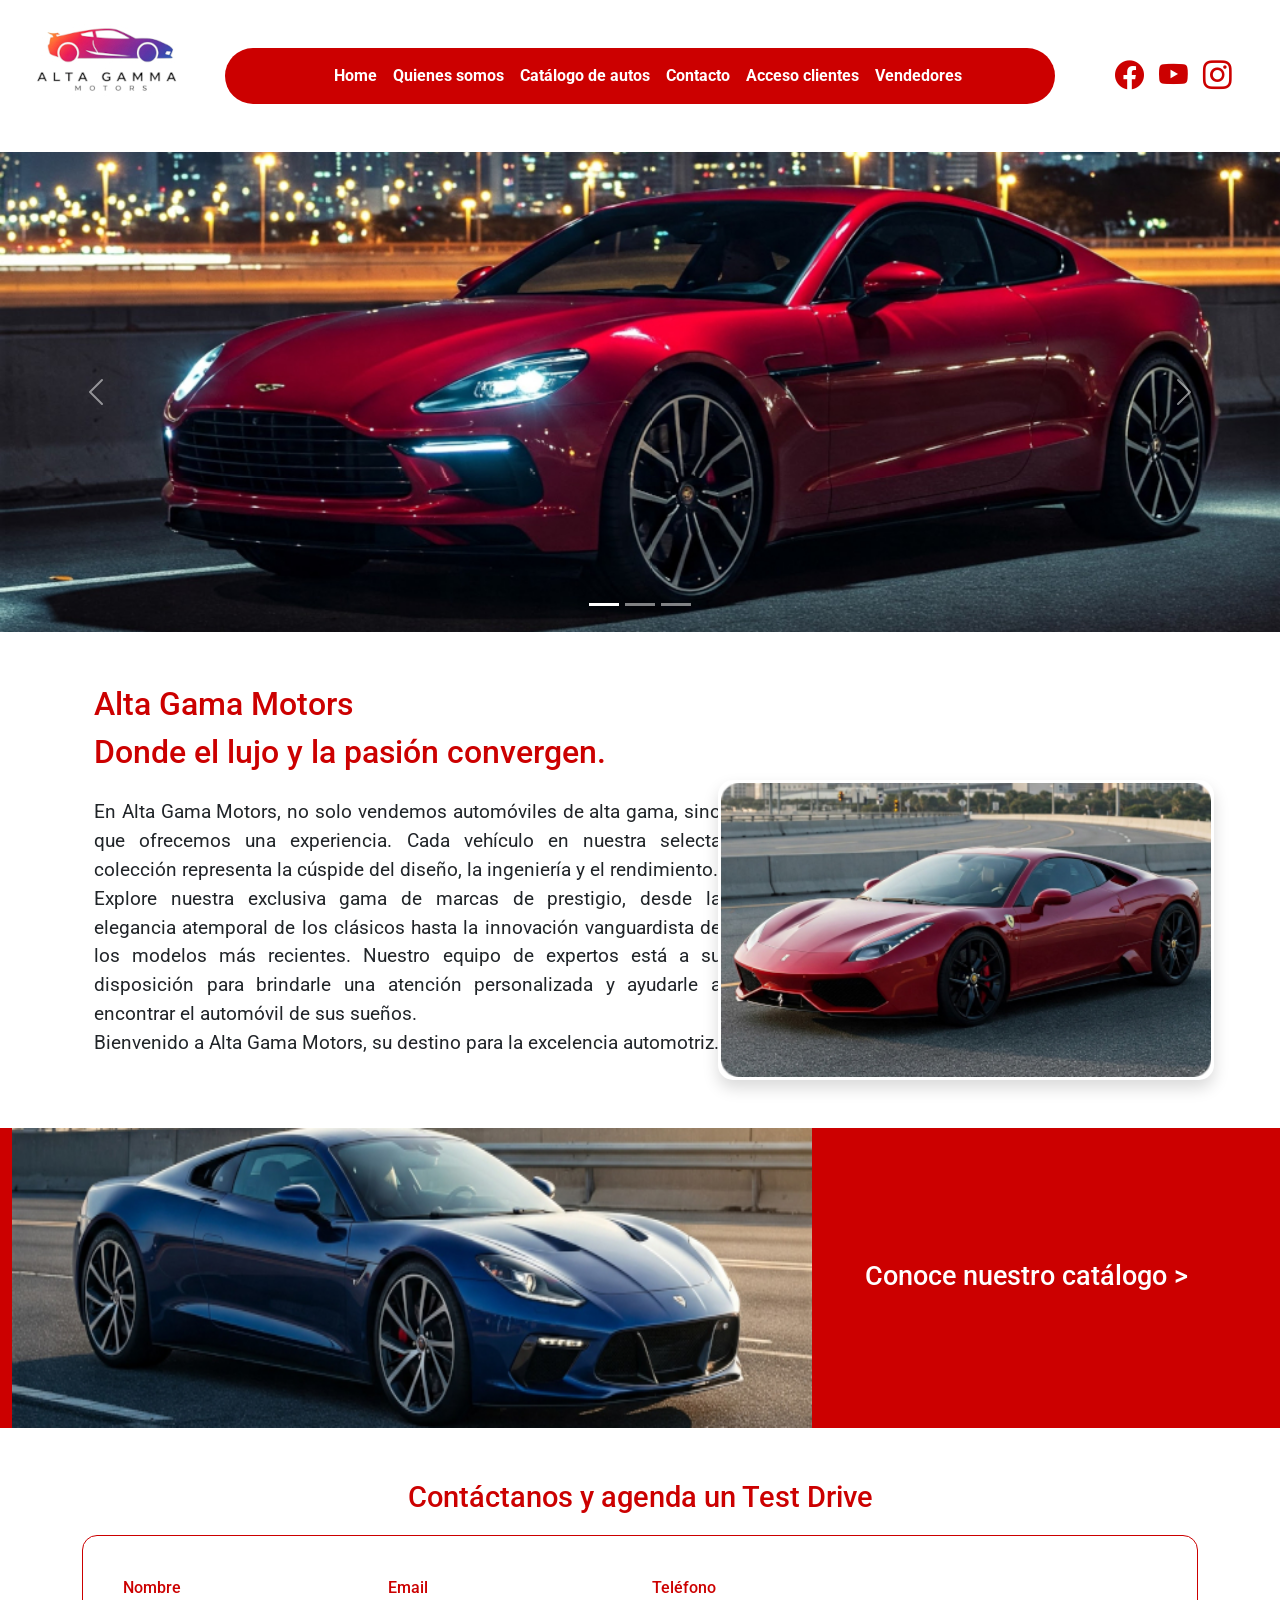
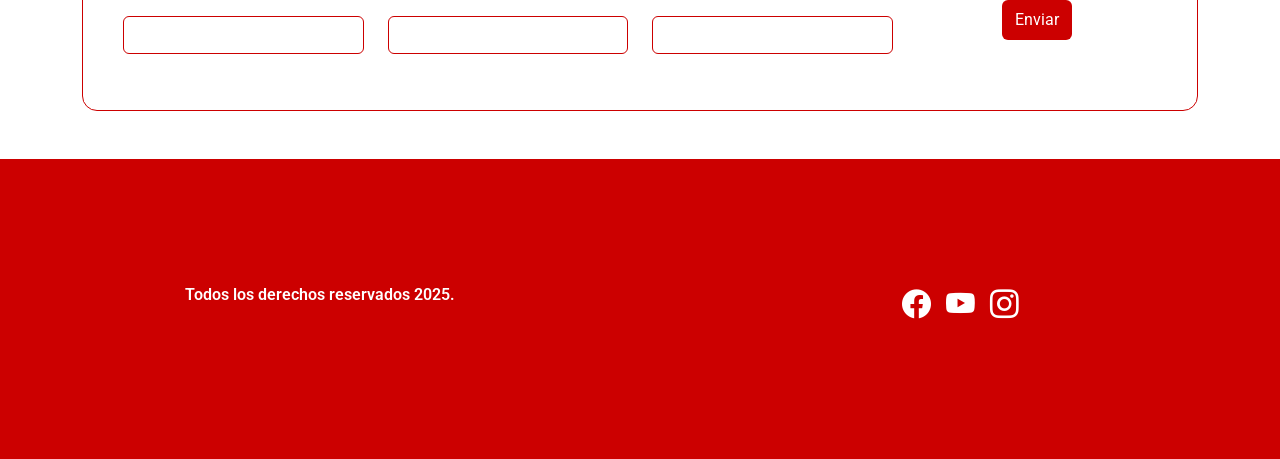
<file: index.html>
<!DOCTYPE html>
<html>
    <head>
        <meta charset="utf-8">
        <meta http-equiv="X-UA-Compatible" content="IE=edge">
        <title>ALTA GAMMA MOTORS - CONCESIONARIO</title>
        <meta name="description" content="">
        <meta name="viewport" content="width=device-width, initial-scale=1">
        <link rel="stylesheet" href="./assets/bootstrap-5_2_2/dist/css/bootstrap.min.css">
        <link rel="stylesheet" href="./assets/css/estilos.css">
    </head>
  <body>
    <header>
        <div class="container-fluid">
          <div class="row justify-content-center">
              <!-- Logotipo -->
              <div class="col-md-2 mt-4 text-center">
                  <img src="./assets/img/logotipo_original_150x73.jpg" class="img-fluid" alt="ALTA GAMMA MOTORS">
              </div>
              <div class="col-md-8 mt-4 text-center">
                <!-- Menú superior -->
                <nav class="navbar navbar-expand-lg bg-light mt-4 navbar-dark">
                  <div class="container-fluid">
                      <a class="navbar-brand" href="#">
                      
                      </a>
                    <button class="navbar-toggler" type="button" data-bs-toggle="collapse" data-bs-target="#navbarNavDropdown" aria-controls="navbarNavDropdown" aria-expanded="false" aria-label="Toggle navigation">
                      <span class="navbar-toggler-icon"></span>
                    </button>
                    <div class="collapse navbar-collapse" id="navbarNavDropdown">
                      <ul class="navbar-nav mx-auto">
                        <li class="nav-item">
                          <a class="nav-link active" aria-current="page" href="./index.html">Home</a>
                        </li>
                        <li class="nav-item">
                          <a class="nav-link active" aria-current="page" href="./index.html">Quienes somos</a>
                        </li>
                        
                        <li class="nav-item">
                          <a class="nav-link" href="./nuestras_soluciones.html">Catálogo de autos</a>
                        </li>
                        <li class="nav-item">
                          <a class="nav-link" href="#">Contacto</a>
                        </li>
                        <li class="nav-item">
                          <a class="nav-link" href="./login_clientes.html">Acceso clientes</a>
                        </li>
                        <li class="nav-item">
                          <a class="nav-link" href="./login_vendedores.html">Vendedores</a>
                        </li>
                      </ul>
                    </div>
                  </div>
                </nav>
            </div>
            <div class="col-md-2 mt-4 text-center">
              <!-- Iconos redes sociales -->
              <div class="icono_redes_sup">
                <i class="bi bi-facebook px-1"></i>
                <i class="bi bi-youtube px-1"></i>
                <i class="bi bi-instagram px-1"></i>
              </div>
            </div>
          </div>
        </div>
  </header>
  <section>
    <div class="row mt-5">
      <div class="col">
        <!-- Slider encabezado -->
        
        <div id="carouselExampleCaptions" class="carousel slide carousel-fade" data-bs-ride="carousel">
          <div class="carousel-indicators">
            <button type="button" data-bs-target="#carouselExampleCaptions" data-bs-slide-to="0" class="active" aria-current="true" aria-label="Slide 1"></button>
            <button type="button" data-bs-target="#carouselExampleCaptions" data-bs-slide-to="1" aria-label="Slide 2"></button>
            <button type="button" data-bs-target="#carouselExampleCaptions" data-bs-slide-to="2" aria-label="Slide 3"></button>
          </div>
          <div class="carousel-inner">
            <div class="carousel-item active" data-bs-interval="5000">
              <img src="./assets/img/img_auto_encabezado_home_1000x375.jpg" class="d-block w-100" alt="...">
            </div>
            <div class="carousel-item" data-bs-interval="5000">
              <img src="./assets/img/img_auto_encabezado_home_1000x375_azul.jpg" class="d-block w-100" alt="...">
            </div>
            <div class="carousel-item" data-bs-interval="5000">
              <img src="./assets/img/img_auto_encabezado_home_1000x375_amarillo.jpg" class="d-block w-100" alt="...">
            </div>
          </div>
          <button class="carousel-control-prev" type="button" data-bs-target="#carouselExampleCaptions" data-bs-slide="prev">
            <span class="carousel-control-prev-icon" aria-hidden="true"></span>
            <span class="visually-hidden">Previous</span>
          </button>
          <button class="carousel-control-next" type="button" data-bs-target="#carouselExampleCaptions" data-bs-slide="next">
            <span class="carousel-control-next-icon" aria-hidden="true"></span>
            <span class="visually-hidden">Next</span>
          </button>
        </div>

      </div>
    </div>
  </section>
    
      <section class="container my-5 d-flex justify-content-around align-items-center">
        <div class="row" style="width: 100%;">
          <div class="col-md-12 col-lg-7 d-flex flex-wrap justify-content-end">
            <p class="texto_home_titulo">Alta Gama Motors <br> Donde el lujo y la pasión convergen.</p>
            <p class="texto_home_intro">En Alta Gama Motors, no solo vendemos automóviles de alta gama, sino que ofrecemos una experiencia. Cada vehículo en nuestra selecta colección representa la cúspide del diseño, la ingeniería y el rendimiento. <br> Explore nuestra exclusiva gama de marcas de prestigio, desde la elegancia atemporal de los clásicos hasta la innovación vanguardista de los modelos más recientes. Nuestro equipo de expertos está a su disposición para brindarle una atención personalizada y ayudarle a encontrar el automóvil de sus sueños. <br>Bienvenido a Alta Gama Motors, su destino para la excelencia automotriz.</p>
            <!-- <a href="./quienes_somos.html" class="btn boton_conoce_mas d-block m-auto my-2"><p style="margin-top: 5px;">+ Conoce más</p></a> -->
          </div>
          <div class="col-sm-12 col-lg-5 px-5 d-flex justify-content-center">
            <img class="img rounded-2 shadow mx-5 img_circulo_home anima_img_gira" src="./assets/img/img_carro_deportivo_dia_400x240.jpg" alt="">
          </div>
        </div>
      </section>
      <section class="container-fluid">
        <div class="row my-0" style="height: 300px;">
          <div class="col-12 col-lg-8" style="background-color: #cc0000;">
            <img src="./assets/img/img_carro_deportivo_azul_dia_600x180.jpg" style="width: 800px; height: 300px;" alt="">
          </div>
          <div class="col-12 col-lg-4 py-5" style="background-color: #cc0000;">
            <div>
              <p class="texto_home_titulo_blanco">Conoce nuestro catálogo ></p>
            </div>
          </div>
        </div>
      </section>
      <section class="container my-5">
        <div class="row">
          <div class="col-sm-12 col-lg-12">
            <p class="texto_form_titulo text-center">Contáctanos y agenda un Test Drive</p>
            <form class="container formulario_rojo">              
              <div class="row d-flex justify-content-center">
                <div class="col-3">
                  <label for="nombre" class="texto_form">Nombre</label>
                  <input type="text" name="nombre" id="nombre" class="form-control my-3" style="border-color: #cc0000;" required>
                  <div class="valid-feeback">                  
                  </div>
                  <div class="invalid-feedback">
                      Por favor digite su nombre
                  </div>
                  <div class="container_loader"></div>
                </div>
                <div class="col-3">
                  <label for="nombre" class="texto_form">Email</label>
                  <input type="email" name="email" id="email" class="form-control my-3" style="border-color: #cc0000;" required>
                  <div class="valid-feeback">                  
                  </div>
                  <div class="invalid-feedback">
                      Por favor digite su email
                  </div>
                  <div class="container_loader"></div>
                </div>
                <div class="col-3">
                  <label for="nombre" class="texto_form">Teléfono</label>
                  <input type="text" name="telefono" id="telefono" class="form-control my-3"  style="border-color: #cc0000;" required>
                  <div class="valid-feeback">                  
                  </div>
                  <div class="invalid-feedback">
                      Por favor digite su teléfono
                  </div>
                  <div class="container_loader"></div>
                </div>
                <div class="col-3">
                  <button id="boton_formulario" class="btn boton_formulario my-4 m-auto d-block" type="submit">Enviar</button>
                  <div class="container_loader"></div>
                </div>                                
              </div>
            </form>
          </div>
        </div>        
      </section>              
      <footer class="container-fluid pie_de_pagina">
        <div class="row">
          <div class="col-md-6 mt-4 text-center">
            Todos los derechos reservados 2025.
          </div>
          <div class="col-md-6 mt-4 text-center">
            <!-- Iconos redes sociales -->
            <div class="icono_redes_inf">
              <i class="bi bi-facebook px-1"></i>
              <i class="bi bi-youtube px-1"></i>
              <i class="bi bi-instagram px-1"></i>
            </div>          
          </div>
        </div>
      </footer>
      <script src="./assets/bootstrap-5_2_2/dist/js/bootstrap.bundle.js" async defer></script>
  </body>
</html>
</file>
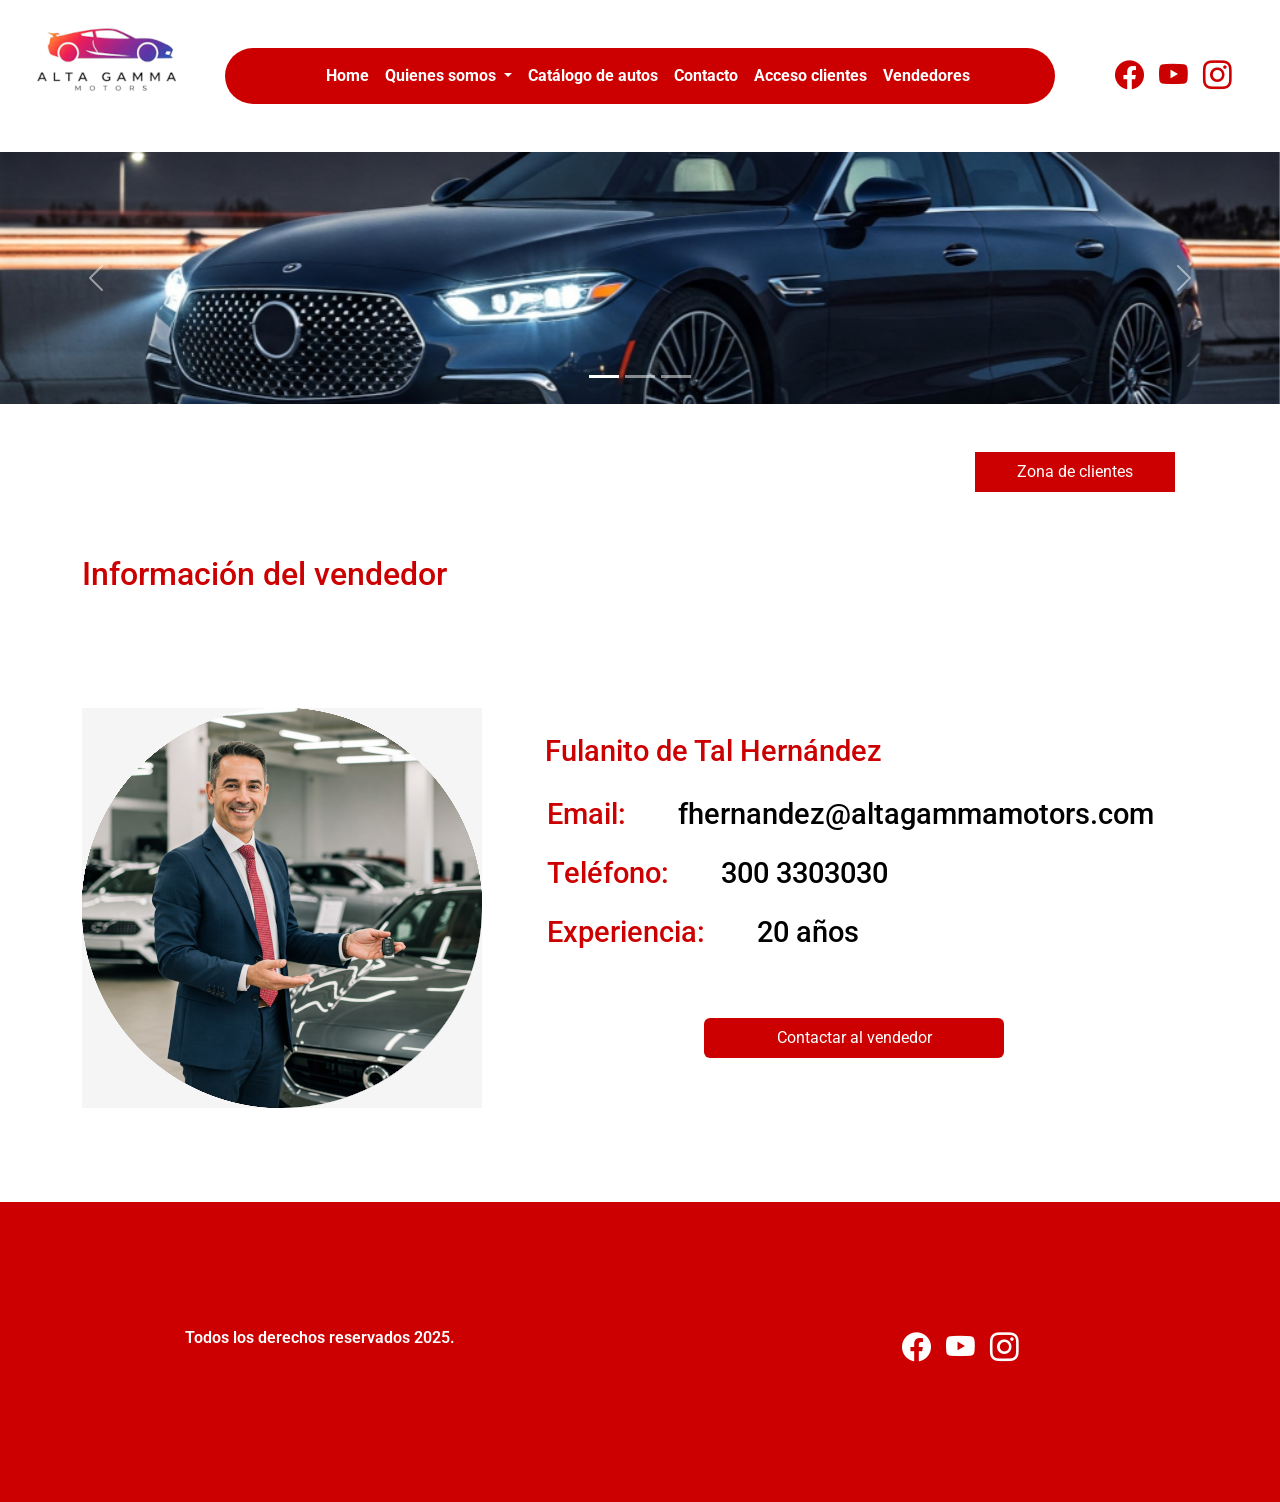
<file: informacion_vendedor.html>
<!DOCTYPE html>
<html>
<head>
  <meta charset="utf-8">
  <meta http-equiv="X-UA-Compatible" content="IE=edge">
  <title>ALTA GAMMA MOTORS - CONCESIONARIO</title>
  <meta name="description" content="">
  <meta name="viewport" content="width=device-width, initial-scale=1">
  <link rel="stylesheet" href="./assets/bootstrap-5_2_2/dist/css/bootstrap.min.css">
  <link rel="stylesheet" href="./assets/css/estilos.css">
</head>
<body>
  <header>
    <div class="container-fluid">
      <div class="row justify-content-center">
        <!-- Logotipo -->
        <div class="col-md-2 mt-4 text-center">
          <img src="./assets/img/logotipo_original_150x73.jpg" class="img-fluid" alt="ALTA GAMMA MOTORS">
        </div>
        <div class="col-md-8 mt-4 text-center">
          <!-- Menú superior -->
          <nav class="navbar navbar-expand-lg bg-light mt-4 navbar-dark">
            <div class="container-fluid">
              <a class="navbar-brand" href="#">
                
              </a>
              <button class="navbar-toggler" type="button" data-bs-toggle="collapse" data-bs-target="#navbarNavDropdown" aria-controls="navbarNavDropdown" aria-expanded="false" aria-label="Toggle navigation">
                <span class="navbar-toggler-icon"></span>
              </button>
              <div class="collapse navbar-collapse" id="navbarNavDropdown">
                <ul class="navbar-nav mx-auto">
                  <li class="nav-item">
                    <a class="nav-link active" aria-current="page" href="./index.html">Home</a>
                  </li>
                  <li class="nav-item dropdown">
                    <a class="nav-link dropdown-toggle" href="#" role="button" data-bs-toggle="dropdown" aria-expanded="false">
                      Quienes somos
                    </a>
                    <ul class="dropdown-menu">
                      <li><a class="dropdown-item" href="#">Nosotros</a></li>
                      <li><a class="dropdown-item" href="#">Misión y visión</a></li>
                    </ul>
                  </li>
                  <li class="nav-item">
                    <a class="nav-link" href="./nuestras_soluciones.html">Catálogo de autos</a>
                  </li>
                  <li class="nav-item">
                    <a class="nav-link" href="#">Contacto</a>
                  </li>
                  <li class="nav-item">
                    <a class="nav-link" href="./login_clientes.html">Acceso clientes</a>
                  </li>
                  <li class="nav-item">
                    <a class="nav-link" href="./login_vendedores.html">Vendedores</a>
                  </li>
                </ul>
              </div>
            </div>
          </nav>
        </div>
        <div class="col-md-2 mt-4 text-center">
          <!-- Iconos redes sociales -->
          <div class="icono_redes_sup">
            <i class="bi bi-facebook px-1"></i>
            <i class="bi bi-youtube px-1"></i>
            <i class="bi bi-instagram px-1"></i>
          </div>
        </div>
      </div>
    </div>
  </header>
  <section>
    <div class="row mt-5">
      <div class="col">
        <!-- Slider encabezado -->
        
        <div id="carouselExampleCaptions" class="carousel slide carousel-fade" data-bs-ride="carousel">
          <div class="carousel-indicators">
            <button type="button" data-bs-target="#carouselExampleCaptions" data-bs-slide-to="0" class="active" aria-current="true" aria-label="Slide 1"></button>
            <button type="button" data-bs-target="#carouselExampleCaptions" data-bs-slide-to="1" aria-label="Slide 2"></button>
            <button type="button" data-bs-target="#carouselExampleCaptions" data-bs-slide-to="2" aria-label="Slide 3"></button>
          </div>
          <div class="carousel-inner">
            <div class="carousel-item active" data-bs-interval="5000">
              <img src="./assets/img/img_auto_alta_gama_clientes_1000x197.jpg" class="d-block w-100" alt="...">
            </div>
            <div class="carousel-item" data-bs-interval="5000">
              <img src="./assets/img/img_auto_alta_gama_clientes_1000x197.jpg" class="d-block w-100" alt="...">
            </div>
            <div class="carousel-item" data-bs-interval="5000">
              <img src="./assets/img/img_auto_alta_gama_clientes_1000x197.jpg" class="d-block w-100" alt="...">
            </div>
          </div>
          <button class="carousel-control-prev" type="button" data-bs-target="#carouselExampleCaptions" data-bs-slide="prev">
            <span class="carousel-control-prev-icon" aria-hidden="true"></span>
            <span class="visually-hidden">Previous</span>
          </button>
          <button class="carousel-control-next" type="button" data-bs-target="#carouselExampleCaptions" data-bs-slide="next">
            <span class="carousel-control-next-icon" aria-hidden="true"></span>
            <span class="visually-hidden">Next</span>
          </button>
        </div>

      </div>
    </div>
  </section>
  
  <section class="container my-5">
    <div class="row">          
      <div class="col">
        <div class="franja_roja_zona text-center pt-2">Zona de clientes</div>
      </div>
    </div>
    <div class="row">
      <div class="col-sm-12 col-lg-12">             
        <div class="row d-flex justify-content-center">
          <p class="texto_home_titulo pt-2">Información del vendedor</p>
          <div class="container mt-5">
            <div class="row align-items-center">
              <!-- Imagen -->
              <div class="col-md-4 text-center me-5">
                <img src="./assets/img/img_vendedor_concesionario_circular_400x400.jpg" alt="">
              </div>
              <div class="container my-5" style="max-width: 670px">
                <h5 class="texto_form_titulo my-4">&nbsp&nbspFulanito de Tal Hernández</h5>
                <div class="ps-3 d-flex flex-wrap">
                  <div class="mb-3">
                    <strong class="texto_form_titulo me-5">Email:</strong> 
                    <span style="color: black" class="texto_form_titulo">fhernandez@altagammamotors.com</span>
                  </div>
                  <div class="mb-3">
                    <strong class="texto_form_titulo me-5">Teléfono:</strong> 
                    <span style="color: black" class="texto_form_titulo">300 3303030</span>
                  </div>
                  <div class="mb-3">
                    <strong class="texto_form_titulo me-5">Experiencia:</strong>
                    <span style="color: black" class="texto_form_titulo">20 años</span>
                  </div>
                </div>
                <button style="width: 300px; justify-content: center;"class="btn boton_formulario my-5 m-auto d-block">Contactar al vendedor</button>
              </section>              
              <footer class="container-fluid pie_de_pagina">
                <div class="row">
                  <div class="col-md-6 mt-4 text-center">
                    Todos los derechos reservados 2025.
                  </div>
                  <div class="col-md-6 mt-4 text-center">
                    <!-- Iconos redes sociales -->
                    <div class="icono_redes_inf">
                      <i class="bi bi-facebook px-1"></i>
                      <i class="bi bi-youtube px-1"></i>
                      <i class="bi bi-instagram px-1"></i>
                    </div>          
                  </div>
                </div>
              </footer>
            </body>
            <script src="./assets/bootstrap-5_2_2/dist/js/bootstrap.bundle.js" async defer></script>
            </html>
</file>
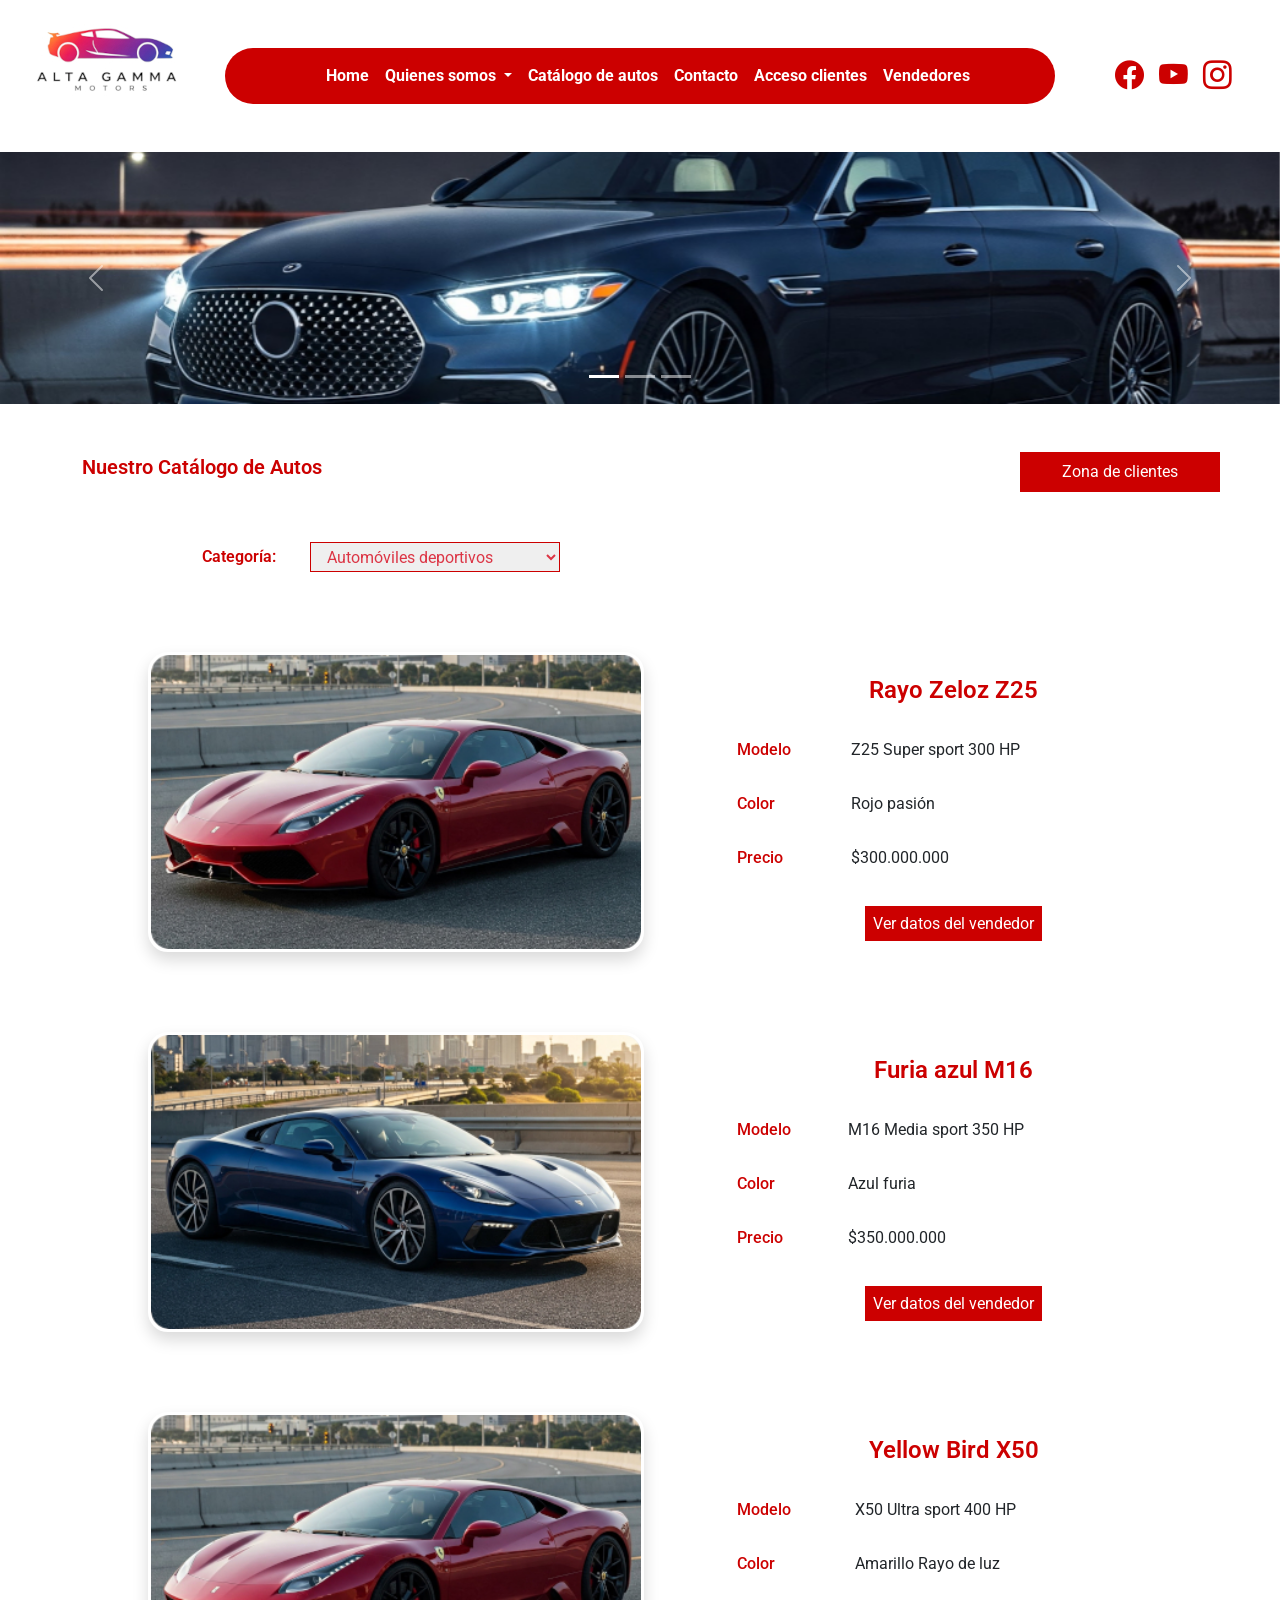
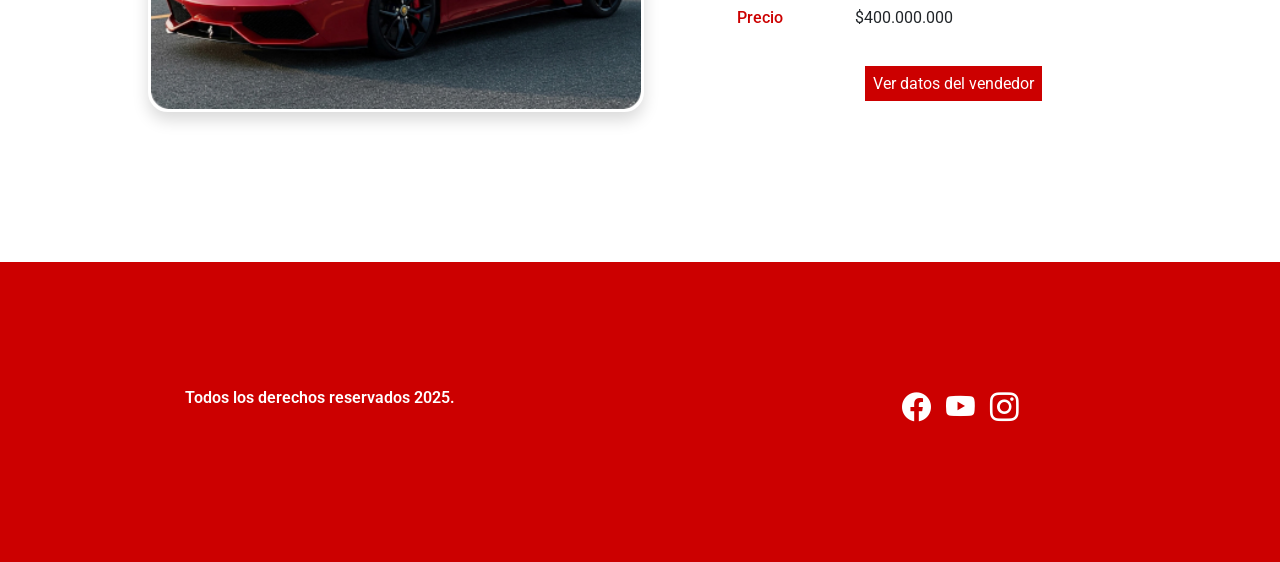
<file: listado_clientes.html>
<!DOCTYPE html>
<html>
    <head>
        <meta charset="utf-8">
        <meta http-equiv="X-UA-Compatible" content="IE=edge">
        <title>ALTA GAMMA MOTORS - CONCESIONARIO</title>
        <meta name="description" content="">
        <meta name="viewport" content="width=device-width, initial-scale=1">
        <link rel="stylesheet" href="./assets/bootstrap-5_2_2/dist/css/bootstrap.min.css">
        <link rel="stylesheet" href="./assets/css/estilos.css">
    </head>
  <body>
    <header>
        <div class="container-fluid">
          <div class="row justify-content-center">
              <!-- Logotipo -->
              <div class="col-md-2 mt-4 text-center">
                  <img src="./assets/img/logotipo_original_150x73.jpg" class="img-fluid" alt="ALTA GAMMA MOTORS">
              </div>
              <div class="col-md-8 mt-4 text-center">
                <!-- Menú superior -->
                <nav class="navbar navbar-expand-lg bg-light mt-4 navbar-dark">
                  <div class="container-fluid">
                      <a class="navbar-brand" href="#">
                      
                      </a>
                    <button class="navbar-toggler" type="button" data-bs-toggle="collapse" data-bs-target="#navbarNavDropdown" aria-controls="navbarNavDropdown" aria-expanded="false" aria-label="Toggle navigation">
                      <span class="navbar-toggler-icon"></span>
                    </button>
                    <div class="collapse navbar-collapse" id="navbarNavDropdown">
                      <ul class="navbar-nav mx-auto">
                        <li class="nav-item">
                          <a class="nav-link active" aria-current="page" href="./index.html">Home</a>
                        </li>
                        <li class="nav-item dropdown">
                            <a class="nav-link dropdown-toggle" href="#" role="button" data-bs-toggle="dropdown" aria-expanded="false">
                              Quienes somos
                            </a>
                            <ul class="dropdown-menu">
                              <li><a class="dropdown-item" href="#">Nosotros</a></li>
                              <li><a class="dropdown-item" href="#">Misión y visión</a></li>
                            </ul>
                          </li>
                        <li class="nav-item">
                          <a class="nav-link" href="./nuestras_soluciones.html">Catálogo de autos</a>
                        </li>
                        <li class="nav-item">
                          <a class="nav-link" href="#">Contacto</a>
                        </li>
                        <li class="nav-item">
                          <a class="nav-link" href="./login_clientes.html">Acceso clientes</a>
                        </li>
                        <li class="nav-item">
                          <a class="nav-link" href="./login_vendedores.html">Vendedores</a>
                        </li>
                      </ul>
                    </div>
                  </div>
                </nav>
            </div>
            <div class="col-md-2 mt-4 text-center">
              <!-- Iconos redes sociales -->
              <div class="icono_redes_sup">
                <i class="bi bi-facebook px-1"></i>
                <i class="bi bi-youtube px-1"></i>
                <i class="bi bi-instagram px-1"></i>
              </div>
            </div>
          </div>
        </div>
    </header>
    <section>
    <div class="row mt-5">
      <div class="col">
        <!-- Slider encabezado -->
        
        <div id="carouselExampleCaptions" class="carousel slide carousel-fade" data-bs-ride="carousel">
          <div class="carousel-indicators">
            <button type="button" data-bs-target="#carouselExampleCaptions" data-bs-slide-to="0" class="active" aria-current="true" aria-label="Slide 1"></button>
            <button type="button" data-bs-target="#carouselExampleCaptions" data-bs-slide-to="1" aria-label="Slide 2"></button>
            <button type="button" data-bs-target="#carouselExampleCaptions" data-bs-slide-to="2" aria-label="Slide 3"></button>
          </div>
          <div class="carousel-inner">
            <div class="carousel-item active" data-bs-interval="5000">
              <img src="./assets/img/img_auto_alta_gama_clientes_1000x197.jpg" class="d-block w-100" alt="...">
            </div>
            <div class="carousel-item" data-bs-interval="5000">
              <img src="./assets/img/img_auto_alta_gama_clientes_1000x197.jpg" class="d-block w-100" alt="...">
            </div>
            <div class="carousel-item" data-bs-interval="5000">
              <img src="./assets/img/img_auto_alta_gama_clientes_1000x197.jpg" class="d-block w-100" alt="...">
            </div>
          </div>
          <button class="carousel-control-prev" type="button" data-bs-target="#carouselExampleCaptions" data-bs-slide="prev">
            <span class="carousel-control-prev-icon" aria-hidden="true"></span>
            <span class="visually-hidden">Previous</span>
          </button>
          <button class="carousel-control-next" type="button" data-bs-target="#carouselExampleCaptions" data-bs-slide="next">
            <span class="carousel-control-next-icon" aria-hidden="true"></span>
            <span class="visually-hidden">Next</span>
          </button>
        </div>

      </div>
    </div>
  </section>
    
  <section class="container my-5">
    <div class="row">          
      <div class="col-lg-8">
        <p class="texto_home_titulo" style="font-size: 20px !important; font-weight: 600 !important;">Nuestro Catálogo de Autos</p>
      </div>
      <div class="col-lg-4">
        <div class="franja_roja_zona text-center pt-2" style="margin-left: 50% !important;">Zona de clientes</div>
      </div>
    </div>
    <div class="row">
      <!-- <div class="col-lg-2"></div> -->
      <!-- <div class="col-lg-2"></div> -->
      <label for="categoria" style="width: 100px; margin-left: 120px; padding-top: 3px; color: #cc0000; font-weight: 600">Categoría: </label>
      <select class="text-danger select_categorias" name="categoria" id="categoria" style="border-color: #cc0000;;">
        <option value="Deportivos">Automóviles deportivos</option>
        <option value="Deportivos">Camionetas</option>
        <option value="Deportivos">Camperos</option>
      </select>
    </div>
    <div class="row" style="width: 100%;">
      <div class="col-sm-12 col-lg-7 px-5 d-flex justify-content-center">
        <img class="img rounded-2 shadow mx-5 img_listado" src="./assets/img/img_carro_deportivo_dia_400x240.jpg" alt="">
      </div>
      <div class="col-md-12 col-lg-5 d-flex flex-wrap justify-content-start">
        
          <table class="table table-sm" style="border-color: #ffffff">
            <thead>
              <tr>
                <p class="texto_auto_titulo">Rayo Zeloz Z25</p>
              </tr>
            </thead>
            <tbody>              
              <tr>
                <td><p class="texto_auto_item">Modelo</p></td>
                <td><p class="texto_listado">Z25 Super sport 300 HP</p></td>
              </tr>
              <tr>
                <td><p class="texto_auto_item">Color</p></td>
                <td><p class="texto_listado">Rojo pasión</p></td>
              </tr>
              <tr>
                <td><p class="texto_auto_item">Precio</p></td>
                <td><p class="texto_listado">$300.000.000</p></td>
              </tr>
            </tbody>
          </table>
          <p style="margin: 0 auto;"><a class="boton_ver_datos_vendedor" href="./informacion_vendedor.html">Ver datos del vendedor</p></a>
      </div>      
    </div>
    <div class="row" style="width: 100%;">
      <div class="col-sm-12 col-lg-7 px-5 d-flex justify-content-center">
        <img class="img rounded-2 shadow mx-5 img_listado" src="./assets/img/img_carro_deportivo_dia_400x240_bordes_redondeados.jpg" alt="">
      </div>
      <div class="col-md-12 col-lg-5 d-flex flex-wrap justify-content-start">
        
          <table class="table table-sm" style="border-color: #ffffff">
            <thead>
              <tr>
                <p class="texto_auto_titulo">Furia azul M16</p>
              </tr>
            </thead>
            <tbody>              
              <tr>
                <td><p class="texto_auto_item">Modelo</p></td>
                <td><p class="texto_listado">M16 Media sport 350 HP</p></td>
              </tr>
              <tr>
                <td><p class="texto_auto_item">Color</p></td>
                <td><p class="texto_listado">Azul furia</p></td>
              </tr>
              <tr>
                <td><p class="texto_auto_item">Precio</p></td>
                <td><p class="texto_listado">$350.000.000</p></td>
              </tr>
            </tbody>
          </table>
          <p style="margin: 0 auto;"><a class="boton_ver_datos_vendedor" href="./informacion_vendedor.html">Ver datos del vendedor</p></a>
      </div>      
    </div>
    <div class="row" style="width: 100%;">
      <div class="col-sm-12 col-lg-7 px-5 d-flex justify-content-center">
        <img class="img rounded-2 shadow mx-5 img_listado" src="./assets/img/img_carro_deportivo_dia_400x240.jpg" alt="">
      </div>
      <div class="col-md-12 col-lg-5 d-flex flex-wrap justify-content-start">
        
          <table class="table table-sm" style="border-color: #ffffff">
            <thead>
              <tr>
                <p class="texto_auto_titulo">Yellow Bird X50</p>
              </tr>
            </thead>
            <tbody>              
              <tr>
                <td><p class="texto_auto_item">Modelo</p></td>
                <td><p class="texto_listado">X50 Ultra sport 400 HP</p></td>
              </tr>
              <tr>
                <td><p class="texto_auto_item">Color</p></td>
                <td><p class="texto_listado">Amarillo Rayo de luz</p></td>
              </tr>
              <tr>
                <td><p class="texto_auto_item">Precio</p></td>
                <td><p class="texto_listado">$400.000.000</p></td>
              </tr>
            </tbody>
          </table>
          <p style="margin: 0 auto;"><a class="boton_ver_datos_vendedor" href="./informacion_vendedor.html">Ver datos del vendedor</p></a>
      </div>      
    </div>        
  </section>              
  <footer class="container-fluid pie_de_pagina" style="margin-top: 150px;">
    <div class="row">
      <div class="col-md-6 mt-4 text-center">
        Todos los derechos reservados 2025.
      </div>
      <div class="col-md-6 mt-4 text-center">
        <!-- Iconos redes sociales -->
        <div class="icono_redes_inf">
          <i class="bi bi-facebook px-1"></i>
          <i class="bi bi-youtube px-1"></i>
          <i class="bi bi-instagram px-1"></i>
        </div>          
      </div>
    </div>
  </footer>
  <script src="./assets/bootstrap-5_2_2/dist/js/bootstrap.bundle.js" async defer></script>
  </body>
</html>
</file>
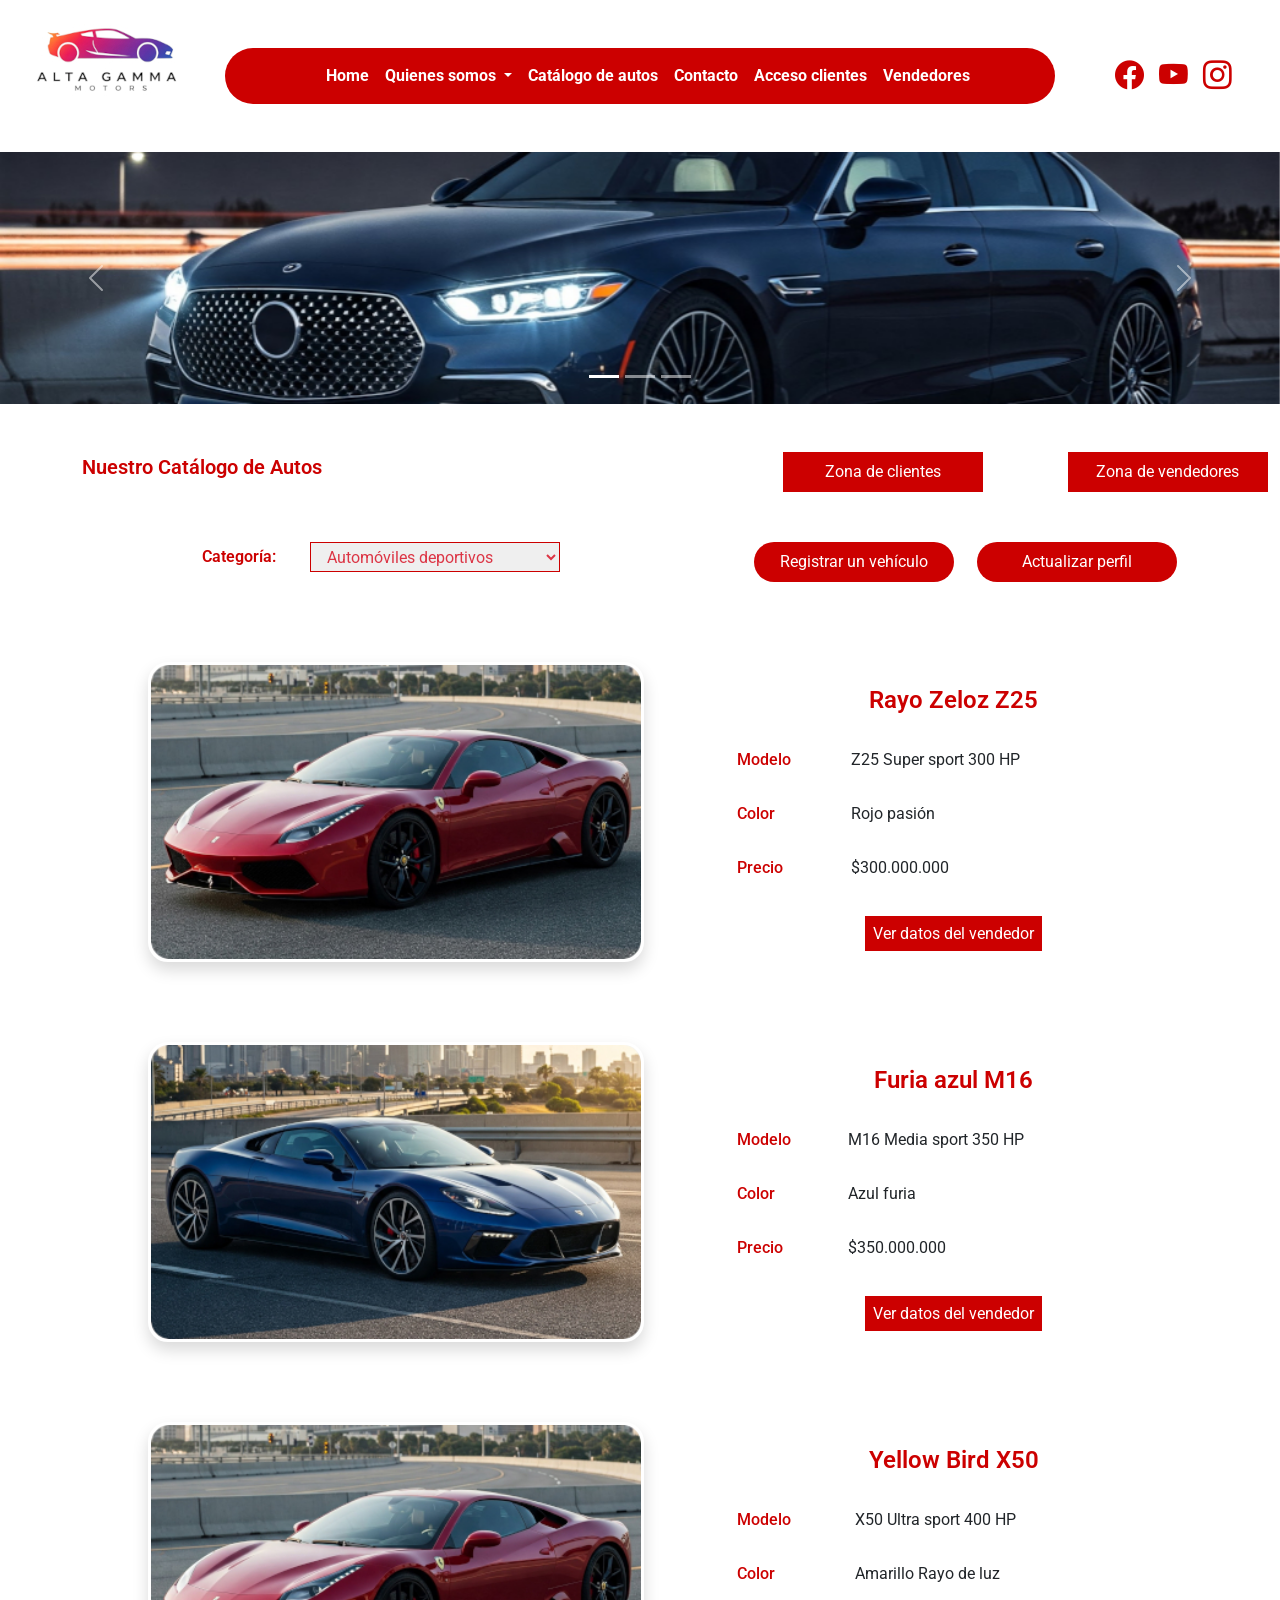
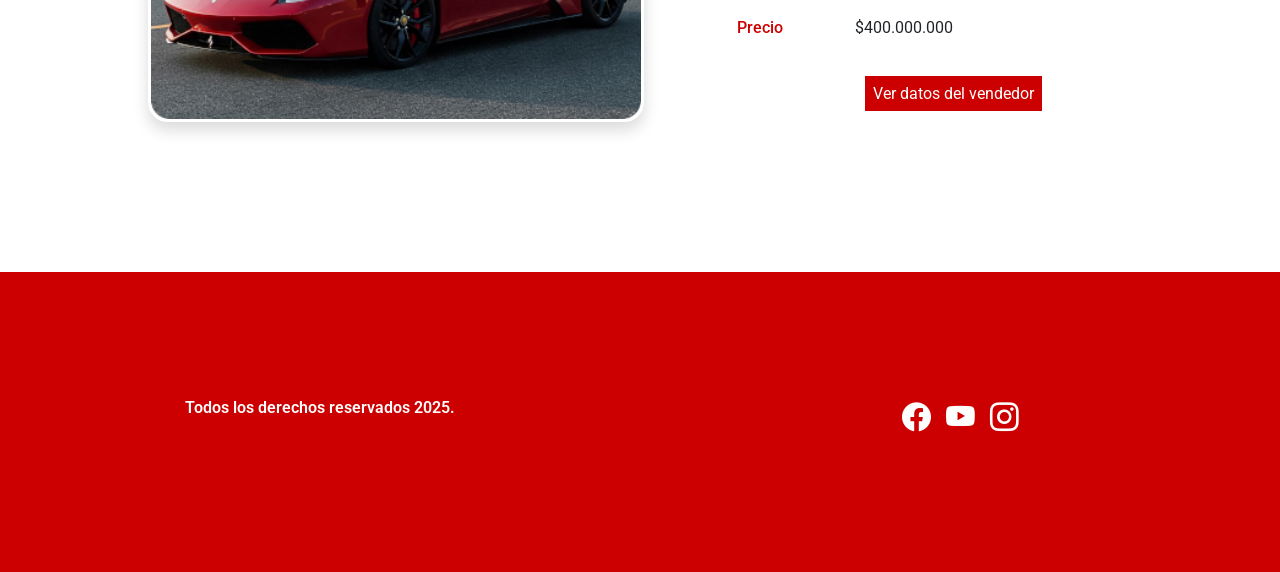
<file: listado_vendedores.html>
<!DOCTYPE html>
<html>
    <head>
        <meta charset="utf-8">
        <meta http-equiv="X-UA-Compatible" content="IE=edge">
        <title>ALTA GAMMA MOTORS - CONCESIONARIO</title>
        <meta name="description" content="">
        <meta name="viewport" content="width=device-width, initial-scale=1">
        <link rel="stylesheet" href="./assets/bootstrap-5_2_2/dist/css/bootstrap.min.css">
        <link rel="stylesheet" href="./assets/css/estilos.css">
    </head>
  <body>
    <header>
        <div class="container-fluid">
          <div class="row justify-content-center">
              <!-- Logotipo -->
              <div class="col-md-2 mt-4 text-center">
                  <img src="./assets/img/logotipo_original_150x73.jpg" class="img-fluid" alt="ALTA GAMMA MOTORS">
              </div>
              <div class="col-md-8 mt-4 text-center">
                <!-- Menú superior -->
                <nav class="navbar navbar-expand-lg bg-light mt-4 navbar-dark">
                  <div class="container-fluid">
                      <a class="navbar-brand" href="#">
                      
                      </a>
                    <button class="navbar-toggler" type="button" data-bs-toggle="collapse" data-bs-target="#navbarNavDropdown" aria-controls="navbarNavDropdown" aria-expanded="false" aria-label="Toggle navigation">
                      <span class="navbar-toggler-icon"></span>
                    </button>
                    <div class="collapse navbar-collapse" id="navbarNavDropdown">
                      <ul class="navbar-nav mx-auto">
                        <li class="nav-item">
                          <a class="nav-link active" aria-current="page" href="./index.html">Home</a>
                        </li>
                        <li class="nav-item dropdown">
                            <a class="nav-link dropdown-toggle" href="#" role="button" data-bs-toggle="dropdown" aria-expanded="false">
                              Quienes somos
                            </a>
                            <ul class="dropdown-menu">
                              <li><a class="dropdown-item" href="#">Nosotros</a></li>
                              <li><a class="dropdown-item" href="#">Misión y visión</a></li>
                            </ul>
                          </li>
                        <li class="nav-item">
                          <a class="nav-link" href="./nuestras_soluciones.html">Catálogo de autos</a>
                        </li>
                        <li class="nav-item">
                          <a class="nav-link" href="#">Contacto</a>
                        </li>
                        <li class="nav-item">
                          <a class="nav-link" href="./login_clientes.html">Acceso clientes</a>
                        </li>
                        <li class="nav-item">
                          <a class="nav-link" href="./login_vendedores.html">Vendedores</a>
                        </li>
                      </ul>
                    </div>
                  </div>
                </nav>
            </div>
            <div class="col-md-2 mt-4 text-center">
              <!-- Iconos redes sociales -->
              <div class="icono_redes_sup">
                <i class="bi bi-facebook px-1"></i>
                <i class="bi bi-youtube px-1"></i>
                <i class="bi bi-instagram px-1"></i>
              </div>
            </div>
          </div>
        </div>
    </header>
    <section>
    <div class="row mt-5">
      <div class="col">
        <!-- Slider encabezado -->
        
        <div id="carouselExampleCaptions" class="carousel slide carousel-fade" data-bs-ride="carousel">
          <div class="carousel-indicators">
            <button type="button" data-bs-target="#carouselExampleCaptions" data-bs-slide-to="0" class="active" aria-current="true" aria-label="Slide 1"></button>
            <button type="button" data-bs-target="#carouselExampleCaptions" data-bs-slide-to="1" aria-label="Slide 2"></button>
            <button type="button" data-bs-target="#carouselExampleCaptions" data-bs-slide-to="2" aria-label="Slide 3"></button>
          </div>
          <div class="carousel-inner">
            <div class="carousel-item active" data-bs-interval="5000">
              <img src="./assets/img/img_auto_alta_gama_clientes_1000x197.jpg" class="d-block w-100" alt="...">
            </div>
            <div class="carousel-item" data-bs-interval="5000">
              <img src="./assets/img/img_auto_alta_gama_clientes_1000x197.jpg" class="d-block w-100" alt="...">
            </div>
            <div class="carousel-item" data-bs-interval="5000">
              <img src="./assets/img/img_auto_alta_gama_clientes_1000x197.jpg" class="d-block w-100" alt="...">
            </div>
          </div>
          <button class="carousel-control-prev" type="button" data-bs-target="#carouselExampleCaptions" data-bs-slide="prev">
            <span class="carousel-control-prev-icon" aria-hidden="true"></span>
            <span class="visually-hidden">Previous</span>
          </button>
          <button class="carousel-control-next" type="button" data-bs-target="#carouselExampleCaptions" data-bs-slide="next">
            <span class="carousel-control-next-icon" aria-hidden="true"></span>
            <span class="visually-hidden">Next</span>
          </button>
        </div>

      </div>
    </div>
  </section>
    
  <section class="container my-5">
    <div class="row">          
      <div class="col-lg-6">
        <p class="texto_home_titulo" style="font-size: 20px !important; font-weight: 600 !important;">Nuestro Catálogo de Autos</p>
      </div>
      <div class="col-lg-3">
        <div class="franja_roja_zona text-center pt-2" style="margin-left: 50% !important;">Zona de clientes</div>
      </div>
      <div class="col-lg-3">
        <div class="franja_roja_zona text-center pt-2" style="margin-left: 50% !important;">Zona de vendedores</div>
      </div>
    </div>
    <div class="row">
      <label for="categoria" style="width: 100px; margin-left: 120px; padding-top: 3px; color: #cc0000; font-weight: 600">Categoría: </label>
      <select class="text-danger select_categorias" name="categoria" id="categoria" style="border-color: #cc0000;;">
        <option value="Deportivos">Automóviles deportivos</option>
        <option value="Deportivos">Camionetas</option>
        <option value="Deportivos">Camperos</option>
      </select>
      <a class="boton_registrar_vehiculo text-center" href="./registrar_automovil.html">Registrar un vehículo</a>
      <a class="boton_actualizar_perfil text-center" href="./actualizar_perfil.html">Actualizar perfil</a>
    </div>
    <div class="row" style="width: 100%;">
      <div class="col-sm-12 col-lg-7 px-5 d-flex justify-content-center">
        <img class="img rounded-2 shadow mx-5 img_listado" src="./assets/img/img_carro_deportivo_dia_400x240.jpg" alt="">
      </div>
      <div class="col-md-12 col-lg-5 d-flex flex-wrap justify-content-start">
        
          <table class="table table-sm" style="border-color: #ffffff">
            <thead>
              <tr>
                <p class="texto_auto_titulo">Rayo Zeloz Z25</p>
              </tr>
            </thead>
            <tbody>              
              <tr>
                <td><p class="texto_auto_item">Modelo</p></td>
                <td><p class="texto_listado">Z25 Super sport 300 HP</p></td>
              </tr>
              <tr>
                <td><p class="texto_auto_item">Color</p></td>
                <td><p class="texto_listado">Rojo pasión</p></td>
              </tr>
              <tr>
                <td><p class="texto_auto_item">Precio</p></td>
                <td><p class="texto_listado">$300.000.000</p></td>
              </tr>
            </tbody>
          </table>
          <p style="margin: 0 auto;"><a class="boton_ver_datos_vendedor" href="./informacion_vendedor.html">Ver datos del vendedor</p></a>
      </div>      
    </div>
    <div class="row" style="width: 100%;">
      <div class="col-sm-12 col-lg-7 px-5 d-flex justify-content-center">
        <img class="img rounded-2 shadow mx-5 img_listado" src="./assets/img/img_carro_deportivo_dia_400x240_bordes_redondeados.jpg" alt="">
      </div>
      <div class="col-md-12 col-lg-5 d-flex flex-wrap justify-content-start">
        
          <table class="table table-sm" style="border-color: #ffffff">
            <thead>
              <tr>
                <p class="texto_auto_titulo">Furia azul M16</p>
              </tr>
            </thead>
            <tbody>              
              <tr>
                <td><p class="texto_auto_item">Modelo</p></td>
                <td><p class="texto_listado">M16 Media sport 350 HP</p></td>
              </tr>
              <tr>
                <td><p class="texto_auto_item">Color</p></td>
                <td><p class="texto_listado">Azul furia</p></td>
              </tr>
              <tr>
                <td><p class="texto_auto_item">Precio</p></td>
                <td><p class="texto_listado">$350.000.000</p></td>
              </tr>
            </tbody>
          </table>
          <p style="margin: 0 auto;"><a class="boton_ver_datos_vendedor" href="./informacion_vendedor.html">Ver datos del vendedor</p></a>
      </div>      
    </div>
    <div class="row" style="width: 100%;">
      <div class="col-sm-12 col-lg-7 px-5 d-flex justify-content-center">
        <img class="img rounded-2 shadow mx-5 img_listado" src="./assets/img/img_carro_deportivo_dia_400x240.jpg" alt="">
      </div>
      <div class="col-md-12 col-lg-5 d-flex flex-wrap justify-content-start">
        
          <table class="table table-sm" style="border-color: #ffffff">
            <thead>
              <tr>
                <p class="texto_auto_titulo">Yellow Bird X50</p>
              </tr>
            </thead>
            <tbody>              
              <tr>
                <td><p class="texto_auto_item">Modelo</p></td>
                <td><p class="texto_listado">X50 Ultra sport 400 HP</p></td>
              </tr>
              <tr>
                <td><p class="texto_auto_item">Color</p></td>
                <td><p class="texto_listado">Amarillo Rayo de luz</p></td>
              </tr>
              <tr>
                <td><p class="texto_auto_item">Precio</p></td>
                <td><p class="texto_listado">$400.000.000</p></td>
              </tr>
            </tbody>
          </table>
          <p style="margin: 0 auto;"><a class="boton_ver_datos_vendedor" href="./informacion_vendedor.html">Ver datos del vendedor</p></a>
      </div>      
    </div>        
  </section>              
  <footer class="container-fluid pie_de_pagina" style="margin-top: 150px;">
    <div class="row">
      <div class="col-md-6 mt-4 text-center">
        Todos los derechos reservados 2025.
      </div>
      <div class="col-md-6 mt-4 text-center">
        <!-- Iconos redes sociales -->
        <div class="icono_redes_inf">
          <i class="bi bi-facebook px-1"></i>
          <i class="bi bi-youtube px-1"></i>
          <i class="bi bi-instagram px-1"></i>
        </div>          
      </div>
    </div>
  </footer>
  <script src="./assets/bootstrap-5_2_2/dist/js/bootstrap.bundle.js" async defer></script>
  </body>
</html>
</file>
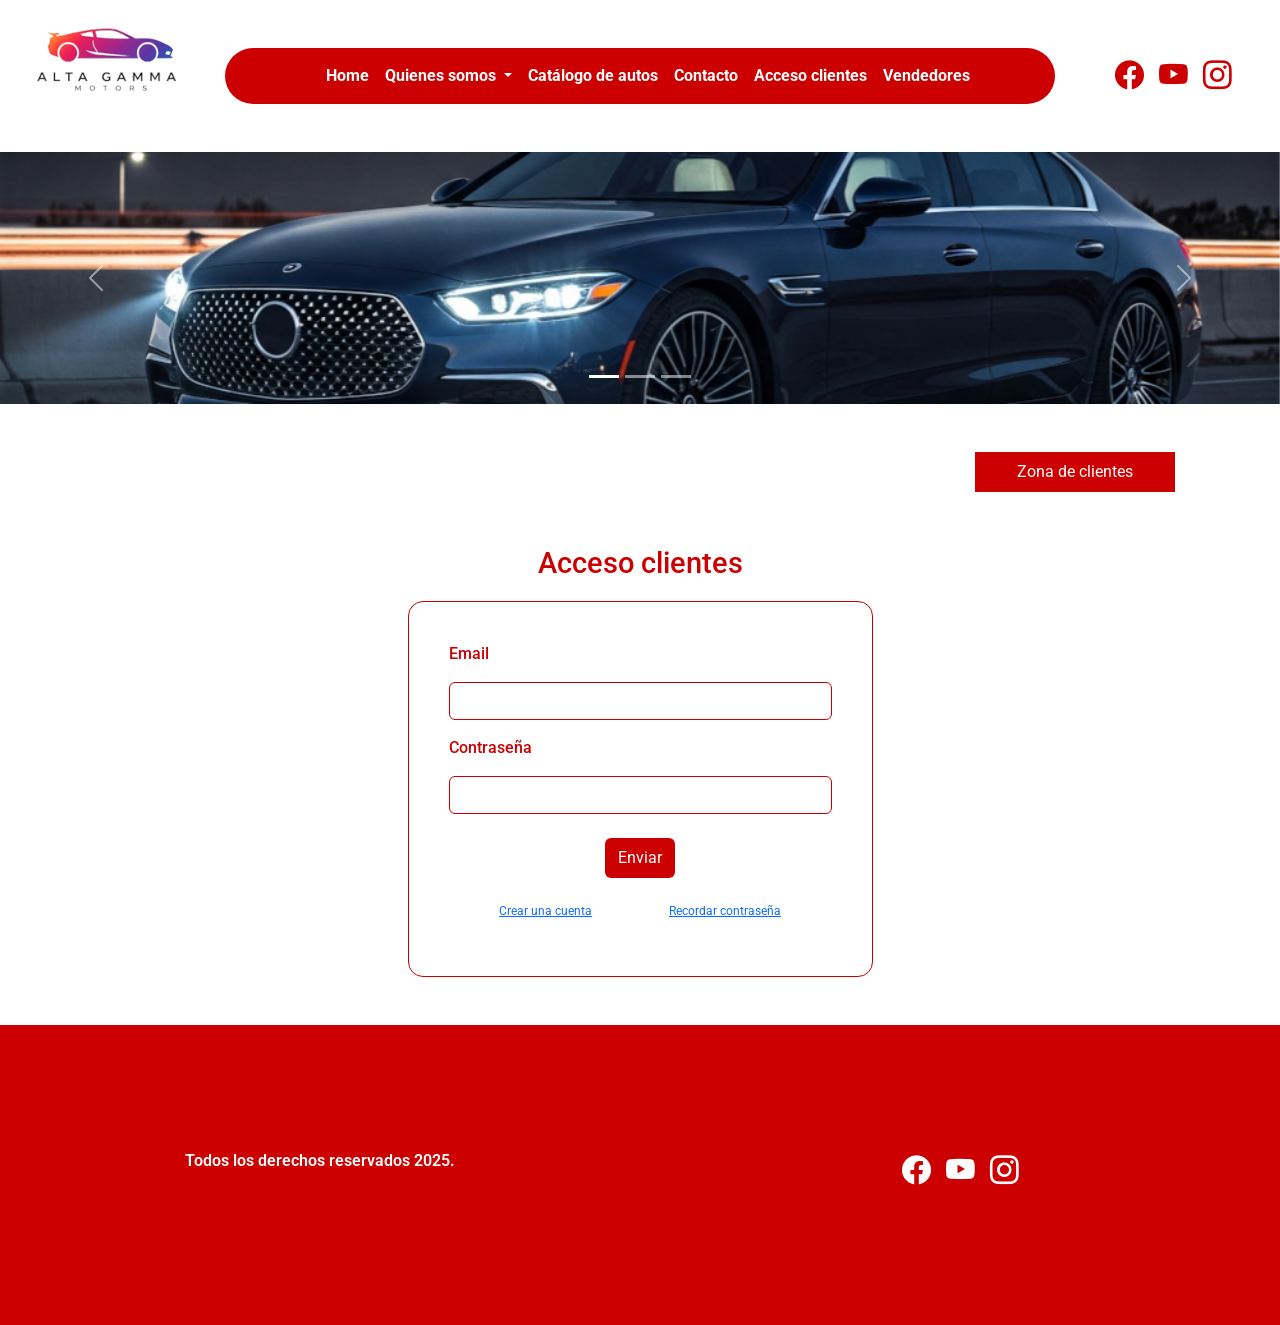
<file: login_clientes.html>
<!DOCTYPE html>
<html>
    <head>
        <meta charset="utf-8">
        <meta http-equiv="X-UA-Compatible" content="IE=edge">
        <title>ALTA GAMMA MOTORS - CONCESIONARIO</title>
        <meta name="description" content="">
        <meta name="viewport" content="width=device-width, initial-scale=1">
        <link rel="stylesheet" href="./assets/bootstrap-5_2_2/dist/css/bootstrap.min.css">
        <link rel="stylesheet" href="./assets/css/estilos.css">
    </head>
  <body>
    <header>
        <div class="container-fluid">
          <div class="row justify-content-center">
              <!-- Logotipo -->
              <div class="col-md-2 mt-4 text-center">
                  <img src="./assets/img/logotipo_original_150x73.jpg" class="img-fluid" alt="ALTA GAMMA MOTORS">
              </div>
              <div class="col-md-8 mt-4 text-center">
                <!-- Menú superior -->
                <nav class="navbar navbar-expand-lg bg-light mt-4 navbar-dark">
                  <div class="container-fluid">
                      <a class="navbar-brand" href="#">
                      
                      </a>
                    <button class="navbar-toggler" type="button" data-bs-toggle="collapse" data-bs-target="#navbarNavDropdown" aria-controls="navbarNavDropdown" aria-expanded="false" aria-label="Toggle navigation">
                      <span class="navbar-toggler-icon"></span>
                    </button>
                    <div class="collapse navbar-collapse" id="navbarNavDropdown">
                      <ul class="navbar-nav mx-auto">
                        <li class="nav-item">
                          <a class="nav-link active" aria-current="page" href="./index.html">Home</a>
                        </li>
                        <li class="nav-item dropdown">
                            <a class="nav-link dropdown-toggle" href="#" role="button" data-bs-toggle="dropdown" aria-expanded="false">
                              Quienes somos
                            </a>
                            <ul class="dropdown-menu">
                              <li><a class="dropdown-item" href="#">Nosotros</a></li>
                              <li><a class="dropdown-item" href="#">Misión y visión</a></li>
                            </ul>
                          </li>
                        <li class="nav-item">
                          <a class="nav-link" href="./nuestras_soluciones.html">Catálogo de autos</a>
                        </li>
                        <li class="nav-item">
                          <a class="nav-link" href="#">Contacto</a>
                        </li>
                        <li class="nav-item">
                          <a class="nav-link" href="./login_clientes.html">Acceso clientes</a>
                        </li>
                        <li class="nav-item">
                          <a class="nav-link" href="./login_vendedores.html">Vendedores</a>
                        </li>
                      </ul>
                    </div>
                  </div>
                </nav>
            </div>
            <div class="col-md-2 mt-4 text-center">
              <!-- Iconos redes sociales -->
              <div class="icono_redes_sup">
                <i class="bi bi-facebook px-1"></i>
                <i class="bi bi-youtube px-1"></i>
                <i class="bi bi-instagram px-1"></i>
              </div>
            </div>
          </div>
        </div>
    </header>
    <section>
    <div class="row mt-5">
      <div class="col">
        <!-- Slider encabezado -->
        
        <div id="carouselExampleCaptions" class="carousel slide carousel-fade" data-bs-ride="carousel">
          <div class="carousel-indicators">
            <button type="button" data-bs-target="#carouselExampleCaptions" data-bs-slide-to="0" class="active" aria-current="true" aria-label="Slide 1"></button>
            <button type="button" data-bs-target="#carouselExampleCaptions" data-bs-slide-to="1" aria-label="Slide 2"></button>
            <button type="button" data-bs-target="#carouselExampleCaptions" data-bs-slide-to="2" aria-label="Slide 3"></button>
          </div>
          <div class="carousel-inner">
            <div class="carousel-item active" data-bs-interval="5000">
              <img src="./assets/img/img_auto_alta_gama_clientes_1000x197.jpg" class="d-block w-100" alt="...">
            </div>
            <div class="carousel-item" data-bs-interval="5000">
              <img src="./assets/img/img_auto_alta_gama_clientes_1000x197.jpg" class="d-block w-100" alt="...">
            </div>
            <div class="carousel-item" data-bs-interval="5000">
              <img src="./assets/img/img_auto_alta_gama_clientes_1000x197.jpg" class="d-block w-100" alt="...">
            </div>
          </div>
          <button class="carousel-control-prev" type="button" data-bs-target="#carouselExampleCaptions" data-bs-slide="prev">
            <span class="carousel-control-prev-icon" aria-hidden="true"></span>
            <span class="visually-hidden">Previous</span>
          </button>
          <button class="carousel-control-next" type="button" data-bs-target="#carouselExampleCaptions" data-bs-slide="next">
            <span class="carousel-control-next-icon" aria-hidden="true"></span>
            <span class="visually-hidden">Next</span>
          </button>
        </div>

      </div>
    </div>
  </section>
    
  <section class="container my-5">
    <div class="row">          
      <div class="col">
        <div class="franja_roja_zona text-center pt-2">Zona de clientes</div>
      </div>
    </div>
    <div class="row">
      <div class="col-sm-12 col-lg-12">
        <form class="container" method="GET" action="listado_clientes.html">              
          <div class="row d-flex justify-content-center">
            <p class="texto_form_titulo text-center text-center">Acceso clientes</p>
            <div class="col-5 formulario_rojo">
              <label for="nombre" class="texto_form">Email</label>
              <input type="text" name="email" id="email" class="form-control my-3" style="border-color: #cc0000;" required>
              <div class="valid-feeback">                  
              </div>
              <div class="invalid-feedback">
                  Por favor digite su email
              </div>
              <div class="container_loader"></div>
              <label for="nombre" class="texto_form">Contraseña</label>
              <input type="password" name="telefono" id="telefono" class="form-control my-3"  style="border-color: #cc0000;" required>
              <div class="valid-feeback">                  
              </div>
              <div class="invalid-feedback">
                  Por favor digite su contraseña
              </div>
              <div class="container_loader"></div>
              <button id="boton_formulario" class="btn boton_formulario my-4 m-auto d-block" type="submit">Enviar</button>
              <div class="container_loader"></div>
              <p class="text-center" style="font-size: 12px;"><a href="#">Crear una cuenta</a><a style="margin-left: 20%; right: 5px;" href="#">Recordar contraseña</a></p>
            </div>
        </div>
        </form>
      </div>
    </div>        
  </section>              
  <footer class="container-fluid pie_de_pagina">
    <div class="row">
      <div class="col-md-6 mt-4 text-center">
        Todos los derechos reservados 2025.
      </div>
      <div class="col-md-6 mt-4 text-center">
        <!-- Iconos redes sociales -->
        <div class="icono_redes_inf">
          <i class="bi bi-facebook px-1"></i>
          <i class="bi bi-youtube px-1"></i>
          <i class="bi bi-instagram px-1"></i>
        </div>          
      </div>
    </div>
  </footer>
  <script src="./assets/bootstrap-5_2_2/dist/js/bootstrap.bundle.js" async defer></script>
  </body>
</html>
</file>
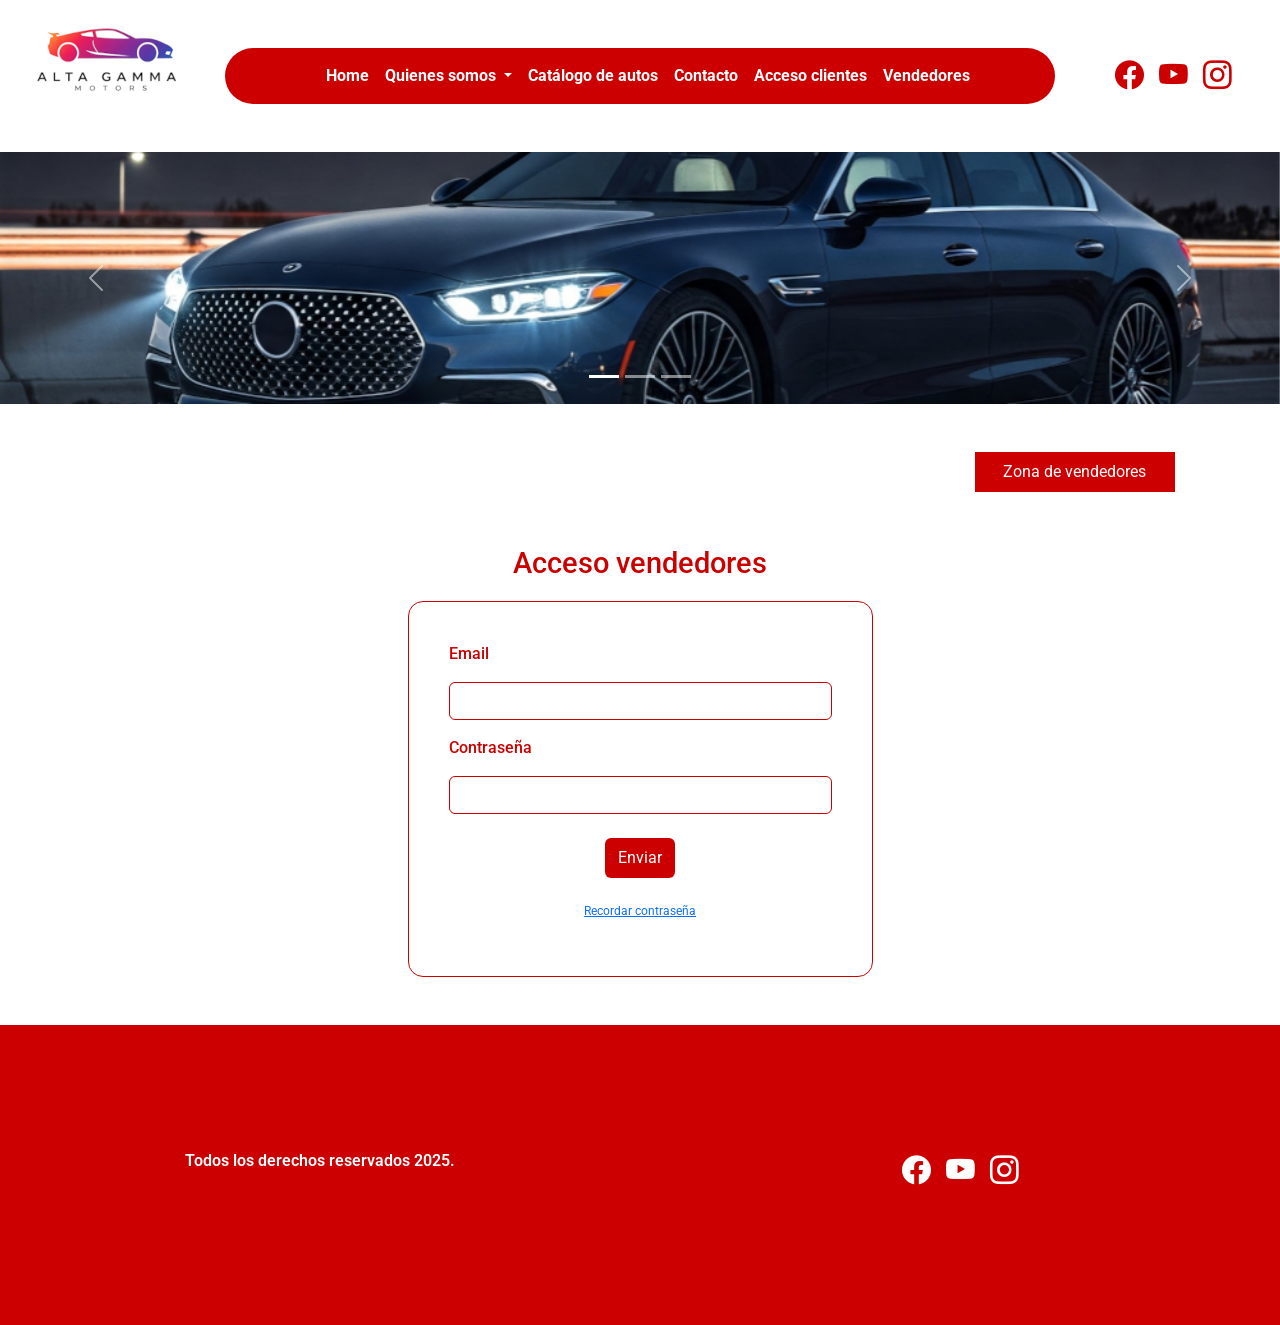
<file: login_vendedores.html>
<!DOCTYPE html>
<html>
    <head>
        <meta charset="utf-8">
        <meta http-equiv="X-UA-Compatible" content="IE=edge">
        <title>ALTA GAMMA MOTORS - CONCESIONARIO</title>
        <meta name="description" content="">
        <meta name="viewport" content="width=device-width, initial-scale=1">
        <link rel="stylesheet" href="./assets/bootstrap-5_2_2/dist/css/bootstrap.min.css">
        <link rel="stylesheet" href="./assets/css/estilos.css">
    </head>
  <body>
    <header>
        <div class="container-fluid">
          <div class="row justify-content-center">
              <!-- Logotipo -->
              <div class="col-md-2 mt-4 text-center">
                  <img src="./assets/img/logotipo_original_150x73.jpg" class="img-fluid" alt="ALTA GAMMA MOTORS">
              </div>
              <div class="col-md-8 mt-4 text-center">
                <!-- Menú superior -->
                <nav class="navbar navbar-expand-lg bg-light mt-4 navbar-dark">
                  <div class="container-fluid">
                      <a class="navbar-brand" href="#">
                      
                      </a>
                    <button class="navbar-toggler" type="button" data-bs-toggle="collapse" data-bs-target="#navbarNavDropdown" aria-controls="navbarNavDropdown" aria-expanded="false" aria-label="Toggle navigation">
                      <span class="navbar-toggler-icon"></span>
                    </button>
                    <div class="collapse navbar-collapse" id="navbarNavDropdown">
                      <ul class="navbar-nav mx-auto">
                        <li class="nav-item">
                          <a class="nav-link active" aria-current="page" href="./index.html">Home</a>
                        </li>
                        <li class="nav-item dropdown">
                            <a class="nav-link dropdown-toggle" href="#" role="button" data-bs-toggle="dropdown" aria-expanded="false">
                              Quienes somos
                            </a>
                            <ul class="dropdown-menu">
                              <li><a class="dropdown-item" href="#">Nosotros</a></li>
                              <li><a class="dropdown-item" href="#">Misión y visión</a></li>
                            </ul>
                          </li>
                        <li class="nav-item">
                          <a class="nav-link" href="./nuestras_soluciones.html">Catálogo de autos</a>
                        </li>
                        <li class="nav-item">
                          <a class="nav-link" href="#">Contacto</a>
                        </li>
                        <li class="nav-item">
                          <a class="nav-link" href="./login_clientes.html">Acceso clientes</a>
                        </li>
                        <li class="nav-item">
                          <a class="nav-link" href="./login_vendedores.html">Vendedores</a>
                        </li>
                      </ul>
                    </div>
                  </div>
                </nav>
            </div>
            <div class="col-md-2 mt-4 text-center">
              <!-- Iconos redes sociales -->
              <div class="icono_redes_sup">
                <i class="bi bi-facebook px-1"></i>
                <i class="bi bi-youtube px-1"></i>
                <i class="bi bi-instagram px-1"></i>
              </div>
            </div>
          </div>
        </div>
  </header>
  <section>
    <div class="row mt-5">
      <div class="col">
        <!-- Slider encabezado -->
        
        <div id="carouselExampleCaptions" class="carousel slide carousel-fade" data-bs-ride="carousel">
          <div class="carousel-indicators">
            <button type="button" data-bs-target="#carouselExampleCaptions" data-bs-slide-to="0" class="active" aria-current="true" aria-label="Slide 1"></button>
            <button type="button" data-bs-target="#carouselExampleCaptions" data-bs-slide-to="1" aria-label="Slide 2"></button>
            <button type="button" data-bs-target="#carouselExampleCaptions" data-bs-slide-to="2" aria-label="Slide 3"></button>
          </div>
          <div class="carousel-inner">
            <div class="carousel-item active" data-bs-interval="5000">
              <img src="./assets/img/img_auto_alta_gama_clientes_1000x197.jpg" class="d-block w-100" alt="...">
            </div>
            <div class="carousel-item" data-bs-interval="5000">
              <img src="./assets/img/img_auto_alta_gama_clientes_1000x197.jpg" class="d-block w-100" alt="...">
            </div>
            <div class="carousel-item" data-bs-interval="5000">
              <img src="./assets/img/img_auto_alta_gama_clientes_1000x197.jpg" class="d-block w-100" alt="...">
            </div>
          </div>
          <button class="carousel-control-prev" type="button" data-bs-target="#carouselExampleCaptions" data-bs-slide="prev">
            <span class="carousel-control-prev-icon" aria-hidden="true"></span>
            <span class="visually-hidden">Previous</span>
          </button>
          <button class="carousel-control-next" type="button" data-bs-target="#carouselExampleCaptions" data-bs-slide="next">
            <span class="carousel-control-next-icon" aria-hidden="true"></span>
            <span class="visually-hidden">Next</span>
          </button>
        </div>

      </div>
    </div>
  </section>
    
  <section class="container my-5">
    <div class="row">          
      <div class="col">
        <div class="franja_roja_zona text-center pt-2">Zona de vendedores</div>
      </div>
    </div>
    <div class="row">
      <div class="col-sm-12 col-lg-12">
        <form class="container" method="GET" action="./listado_vendedores.html">              
          <div class="row d-flex justify-content-center">
            <p class="texto_form_titulo text-center text-center">Acceso vendedores</p>
            <div class="col-5 formulario_rojo">
              <label for="nombre" class="texto_form">Email</label>
              <input type="text" name="email" id="email" class="form-control my-3" style="border-color: #cc0000;" required>
              <div class="valid-feeback">                  
              </div>
              <div class="invalid-feedback">
                  Por favor digite su email
              </div>
              <div class="container_loader"></div>
              <label for="nombre" class="texto_form">Contraseña</label>
              <input type="password" name="telefono" id="telefono" class="form-control my-3"  style="border-color: #cc0000;" required>
              <div class="valid-feeback">                  
              </div>
              <div class="invalid-feedback">
                  Por favor digite su contraseña
              </div>
              <div class="container_loader"></div>
              <button id="boton_formulario" class="btn boton_formulario my-4 m-auto d-block" type="submit">Enviar</button>
              <div class="container_loader"></div>
              <p class="text-center" style="font-size: 12px;"><a href="#">Recordar contraseña</a></p>
            </div>
        </div>
        </form>
      </div>
    </div>        
  </section>              
  <footer class="container-fluid pie_de_pagina">
    <div class="row">
      <div class="col-md-6 mt-4 text-center">
        Todos los derechos reservados 2025.
      </div>
      <div class="col-md-6 mt-4 text-center">
        <!-- Iconos redes sociales -->
        <div class="icono_redes_inf">
          <i class="bi bi-facebook px-1"></i>
          <i class="bi bi-youtube px-1"></i>
          <i class="bi bi-instagram px-1"></i>
        </div>          
      </div>
    </div>
  </footer>
  <script src="./assets/bootstrap-5_2_2/dist/js/bootstrap.bundle.js" async defer></script>
  </body>
</html>
</file>
<file: assets/css/estilos.css>
@import url('https://fonts.googleapis.com/css2?family=Roboto:wght@300;400;500;700;900&display=swap');

@import url("https://cdn.jsdelivr.net/npm/bootstrap-icons@1.10.2/font/bootstrap-icons.css");

*{
    margin: 0px;
    padding: 0px;
    box-sizing: border-box;
}

body{
    font-family: Roboto;
}

.navbar{
    background-color: #cc0000 !important;
    font-size: 16px;
    font-weight: bold;
    border-radius: 50px;
}

.nav-link{
    color: white !important;
}

.navbar .navbar-nav .nav-link:hover{
    background-color: #ffffff75;
    transition: all 0.5s ease-in-out;
    border-radius: 5px;

}

.dropdown-menu{
    background-color: #3c3c3d !important;
}

.dropdown-item{
    background-color: rgba(255, 255, 255, 0.055);
    width: 94%;
    border-radius: 5px;
    margin: 5px 5px 5px 5px;
    color: white;
    font-size: 1rem;
    font-weight: bold;
}

.dropdown-item:hover{
    background-color: #fbc344;
    color: white;
}

.img_circulo_home{
    width: 500px !important;
    height: 300px !important;
    background-color: #17182E;
    border: 3px solid white;
    border-radius: 15px !important;
    margin-top: 100px;
}

.img_listado{
    width: 500px !important;
    height: 300px !important;
    background-color: #17182E;
    border: 3px solid white;
    border-radius: 20px !important;
    margin-top: 80px;
}

.texto_home_intro{
    font-size: 1.2rem;
    text-align: justify;
}

.texto_home_titulo{
    font-size: 2rem;
    font-weight: 500;
    text-align: left;
    color: #cc0000;
    width: 100%;
}


.formulario_rojo{
    border-style:solid;
    border-width: 1px;
    border-radius: 15px;
    border-color: #cc0000;
    padding: 40px;
}

.texto_form_titulo{
    font-size: 1.8rem;
    font-weight: 500;
    text-align: left;
    color: #cc0000;
    width: 100%;
}

.texto_form{
    font-size: 1.0rem;
    font-weight: 500;
    text-align: left;
    color: #cc0000;
    width: 100%;
}

.select_categorias{
    border-color: #cc0000;
    width: 250px;
    height: 30px;
    margin-left: 20px;
    color: #cc0000;
}

.texto_auto_titulo{
    font-size: 1.5rem;
    font-weight: 600;
    text-align: left;
    color: #cc0000;
    width: 100%;
    height: 30px;
    margin-top: 100px;
    text-align: center;
}

.texto_auto_item{
    font-size: 1.0rem;
    font-weight: 500;
    text-align: left;
    color: #cc0000;
    width: 100%;
}

.texto_listado{
    font-size: 1.0rem;
    text-align: justify;
}

.texto_home_titulo_blanco{
    font-size: 1.7rem;
    font-weight: 500;
    text-align: left;
    color: #ffffff;
    width: 100%;
    margin-top: 80px;
}

.texto_footer_blanco{
    font-size: 1.2rem;
    font-weight: 500;
    text-align: left;
    color: #ffffff;
    width: 100%;
    margin-top: 80px;
}

.texto_titulo_amarillo{
    color: #f6b72b;
    font-size: 2.5rem;
    font-weight: 800;
    text-align: left !important;
}

.boton_formulario{
    height: 40px;
    background-color: #cc0000;
    color: #ffffff;
    font-size: 1.0rem;
    transition: background-color 0.5s ease-in-out;
}

.franja_roja_zona{
    margin-left: 80%;
    height: 40px;
    padding: 5px;
    background-color: #cc0000;
    color: #ffffff;
    font-size: 1.0rem;
    width: 200px;
    margin-bottom: 50px;
}

.boton_registrar_vehiculo{
    margin-top: 0px;
    margin-left: 17%;
    padding-top: 8px;
    height: 40px;
    background-color: #cc0000;
    color: #ffffff;
    font-size: 1.0rem;
    text-decoration: none;
    width: 200px;
    vertical-align: top;
    border-radius: 20px;
}

.boton_registrar_vehiculo:hover{
    color:#ffffff;
}

.boton_actualizar_perfil{
    margin-top: 0px;
    margin-left: 2%;
    padding-top: 8px;
    height: 40px;
    background-color: #cc0000;
    color: #ffffff;
    font-size: 1.0rem;
    text-decoration: none;
    width: 200px;
    vertical-align: top;
    border-radius: 20px;
}

.boton_actualizar_perfil:hover{
    color:#ffffff;
}

.boton_ver_datos_vendedor{
    text-decoration: none;
    height: 40px;
    padding: 8px;
    background-color: #cc0000;
    color: #ffffff;
    font-size: 1.0rem;
    width: 200px;
    
}

.boton_ver_datos_vendedor:hover{
    color: #ffffff;
}

.caja_iconos_soluciones{
    display: flex;
    justify-content: left;
    align-items: center;
    width: 80%;
    height: 85px;
    margin-left: 30px;
    font-size: 1.8rem;
    font-weight: 800;
    line-height: 1;
    transition: all 0.2s ease-in-out;
}

.icono_redes_sup{
    font-size: 1.8rem;
    font-weight: 800;
    color: #cc0000;
    margin-top: 30px;
}

.icono_redes_inf{
    font-size: 1.8rem;
    font-weight: 800;
    color: #ffffff;
}

.caja_iconos_soluciones:hover {
    border-bottom: 5px solid #f2971f;
    background-color: #fde6ae;
}

.anima_img {
    animation: anima_img 5s alternate infinite ease-in;
  }
  
  @keyframes anima_img {
    0%   {transform: scale(0.75);}
    100% {transform: scale(0.85);}
  }

  .anima_img_gira {
    animation: anima_img_gira 10s alternate infinite ease-in;
  }

  @keyframes anima_img_gira {
    0%   {transform: scale(0.75);}
    33%  {rotate: -2deg;}
    66%  {rotate: 2deg;}
    100% {transform: scale(0.85);}
  }

  .carousel-caption{
    top: 150px;
    height: 250px;
    background-color: #17182E;
    opacity: 80%;
    font-size: 1.5rem;
    border-radius: 10px;
}

.pie_de_pagina{
    width: 100%;
    background-color: #cc0000;
    height: 300px;
    color: #ffffff;
    font-family: Roboto;
    font-size: 16px;
    font-weight: 600;
    padding-top: 100px;
}

.ul_footer{
    list-style-type:none;
}

.li_footer{
    background-color: #cc0000;
    color: #3c3c3d;
}

.ul_contacto{
    list-style-type:none;
}

.li_contacto{
    font-size: 1.3rem;
    color: #3c3c3d;
}

@media screen and (max-width: 1000px) {

    .navbar .navbar-nav .nav-link{
        padding-left: 10px !important;
    }

    .navbar .navbar-nav .nav-link:hover{
        padding-left: 10px !important;
    }

    .pie_de_pagina{
        height: 400px;
    }
}
</file>
